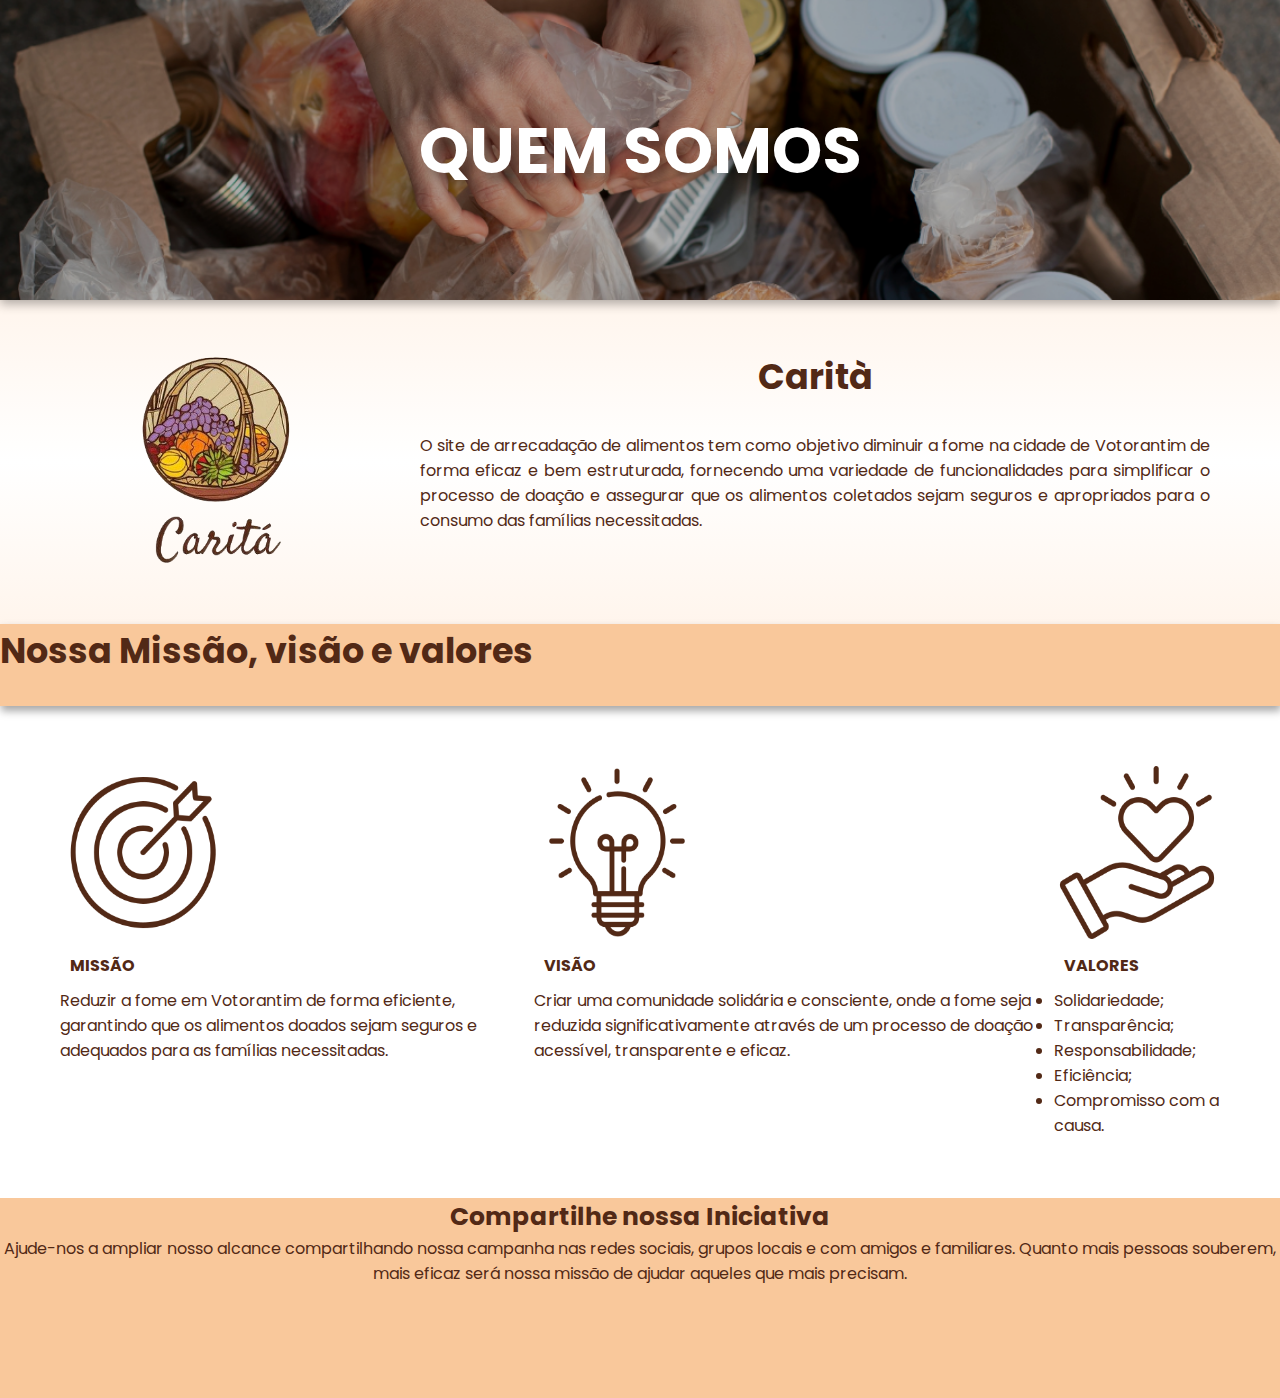
<file: projeto/index.html>
<!DOCTYPE html>
<html lang="pt-br">
<head>
    <meta charset="UTF-8">
    <meta name="viewport" content="width=device-width, initial-scale=1.0">
    <title>Quem somos</title>
    <link rel="stylesheet" href="style.css">
   
    
</head>

<body>
    <section class='banner'>
        <div class="titulo">
        <h1> QUEM SOMOS </h1>
        </div>
    </section> <!-- banner-->

    <section class="topo-site">
            <div class="flex"> 
                <div class="imagem-topo">
                    <img src="img/logo.png" alt="" width="350px" height="320px">
                </div> 
            <div class="texto-topo">
                <h2> Carità</h2>
                <p id="texto"> O site de arrecadação de alimentos tem como objetivo diminuir a fome na cidade de Votorantim de forma eficaz e bem estruturada, fornecendo uma variedade de funcionalidades para simplificar o processo de doação e assegurar que os alimentos coletados sejam seguros e apropriados para o consumo das famílias necessitadas.</p>
            </div> <!-- texto topo -->
           </div> <!--flex-->
    </section> <!-- topo site  -->
    
    <section class="flex">
        <div class="missao">
            <h3>Nossa Missão, visão e valores </h3>
        </div>
    </section> <!-- fim class flex-->

    <section class="msv">
        <div class="flex">
            <div class="missao-box">
                <img src="img/mission.png" alt="" width="166px" height="173">
                <h4> MISSÃO </h4>
                <p>Reduzir a fome em Votorantim de forma eficiente, garantindo que os alimentos doados sejam seguros e adequados para as famílias necessitadas. </p>
            </div> <!--missao box-->

            <div class="missao-box">
                <img src="img/idea-bulb.png" alt=""width="166px" height="173">
                <h4> VISÃO </h4>
                <p>Criar uma comunidade solidária e consciente, onde a fome seja reduzida significativamente através de um processo de doação acessível, transparente e eficaz. </p>
            </div> <!--visao box-->

            <div class="missao-box">
                <img src="img/kind.png" alt=""width="166px" height="173">
                <h4> VALORES </h4>
                <ul>
                    <li>Solidariedade; </li>
                    <li>Transparência;</li>
                    <li>Responsabilidade;</li>
                    <li>Eficiência;</li>
                    <li>Compromisso com a causa.</li>
                </ul>
            </div> <!--missao box-->  
        </div> <!-- flex-->
    </section> <!-- msv-->

    <section class="compartilhe">
        <h5>Compartilhe nossa Iniciativa</h5>
        <div class="flex">
            <p>Ajude-nos a ampliar nosso alcance compartilhando nossa campanha nas redes sociais, grupos locais e com amigos e familiares. Quanto mais pessoas souberem, mais eficaz será nossa missão de ajudar aqueles que mais precisam.</p>
        </div> <!--flex-->
    </section> <!--compartilhe a iniciativa-->


</body>

</html>
</file>
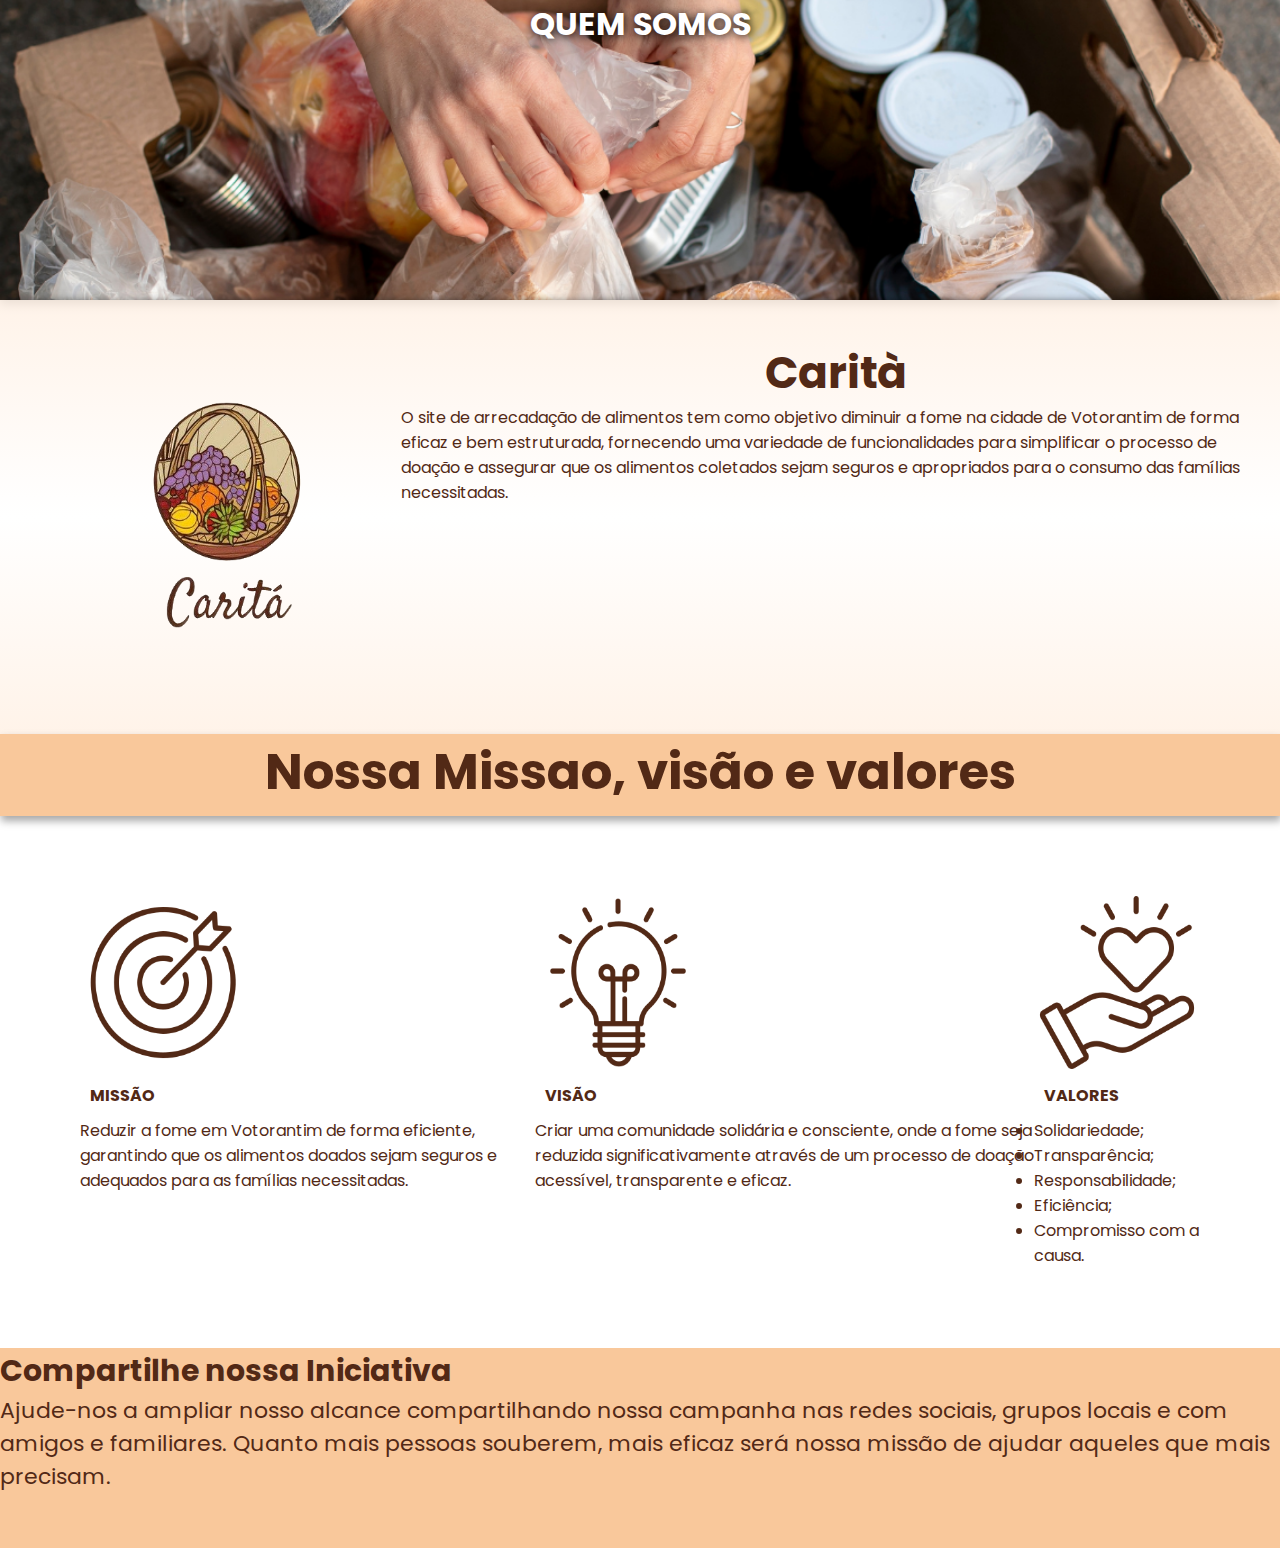
<file: Projeto/projeto.html>
<!DOCTYPE html>
<html lang="pt-br">
<head>
    <meta charset="UTF-8">
    <meta name="viewport" content="width=device-width, initial-scale=1.0">
    <title>Quem somos</title>
    <link rel="stylesheet" href="style.css">
    <link rel="preconnect" href="https://fonts.googleapis.com">
    <link rel="preconnect" href="https://fonts.gstatic.com" crossorigin>
    <link href="https://fonts.googleapis.com/css2?family=Poppins:wght@400;700&display=swap" rel="stylesheet">
</head>

<body>
    <section class='banner'>
        <h1> QUEM SOMOS </h1>
        
    </section> <!-- banner-->

    <section class="topo-site">
        <div class="interface">
            <div class="flex"> 
                <div class="imagem-topo">
                    <img src="img/logo.png" alt="" width="350px" height="350px">
                </div> 
            <div class="texto-topo">
                <h2> Carità</h2>
                <p> O site de arrecadação de alimentos tem como objetivo diminuir a fome na cidade de Votorantim de forma eficaz e bem estruturada, fornecendo uma variedade de funcionalidades para simplificar o processo de doação e assegurar que os alimentos coletados sejam seguros e apropriados para o consumo das famílias necessitadas.</p>
            </div> <!-- texto topo -->
           </div> <!--flex-->
        </div> <!--interface-->
    </section> <!-- topo site  -->
    
    <section class="flex">
        <div class="missao">
            <h3>Nossa Missao, visão e valores </h3>
        </div>
    </section> <!-- fim class flex-->

    <section class="msv">
        <div class="flex">
          
            <div class="missao-box">
                <img src="img/mission.png" alt="" width="166px" height="173">
                <h4> MISSÃO </h4>
                <p>Reduzir a fome em Votorantim de forma eficiente, garantindo que os alimentos doados sejam seguros e adequados para as famílias necessitadas. </p>
            </div> <!--missao box-->

            <div class="missao-box">
                <img src="img/idea-bulb.png" alt=""width="166px" height="173">
                <h4> VISÃO </h4>
                <p>Criar uma comunidade solidária e consciente, onde a fome seja reduzida significativamente através de um processo de doação acessível, transparente e eficaz. </p>
            </div> <!--visao box-->

            <div class="missao-box">
                <img src="img/kind.png" alt=""width="166px" height="173">
                <h4> VALORES </h4>
                <ul>
                    <li>Solidariedade; </li>
                    <li>Transparência;</li>
                    <li>Responsabilidade;</li>
                    <li>Eficiência;</li>
                    <li>Compromisso com a causa.</li>
                </ul>
            </div> <!--missao box-->
          
        </div> <!-- flex-->
    </section> <!-- msv-->

    <section class="compartilhe">
        <h5>Compartilhe nossa Iniciativa</h5>
        <div class="flex">
            <p>Ajude-nos a ampliar nosso alcance compartilhando nossa campanha nas redes sociais, grupos locais e com amigos e familiares. Quanto mais pessoas souberem, mais eficaz será nossa missão de ajudar aqueles que mais precisam.</p>
        </div> <!--flex-->
    </section> <!--compartilhe a iniciativa-->


</body>

</html>
</file>
<file: projeto/style.css>
/* ESTILOS GERAIS */
@import url(https://fonts.googleapis.com/css2?family=Poppins:wght@400;700&display=swap);

*{
    margin: 0;
    padding: 0;
} 

body{
    background-color: white;
    height: 100vh; /* para ocupar todo o espaço da tela */

}

.flex{
    display: flex;
}

/* banner  */

.banner {
    position: relative;
    width: 100%;
    height: 300px;
    background: url(img/banner.png) no-repeat center;
    background-size: cover;
    background-position: center;
    box-shadow: 0 4px 10px rgba(0, 0, 0, 0.315);
    
    
}


.titulo {
    font-family:"Poppins", sans-serif;
    font-weight: 700;
    font-style: normal;
    font-size: 32px;
    color: white;
    text-shadow: 8px 8px 10px  rgba(0, 0, 0, 0.315);
    display: flex;
    justify-content: center;
    align-items: center;
    background: rgba(0, 0, 0, 0.315);
    position: absolute;
    top: 0;
    left: 0;
    right: 0;
    bottom: 0;
}

/* topo do site */

.topo-site {
    background-image: linear-gradient(
        #fff2e7c2,#ffffff, #fff2e7c2
    );
    box-shadow: 0 4px 10px rgba(0, 0, 0, 0.315);
    padding-left: 40px;
    padding-right: 40px;
    flex-direction: row;
    align-items: center;

}

.texto-topo{
    padding: 30px;
    

}
.texto-topo p{
  font-family: "Poppins", sans-serif;
  font-weight: 400;
  font-style: normal;
  color: #522916;
  width: 100%;
  height:143px ;
  justify-content: center;
  
 
}

h2{
    font-family: "Poppins", sans-serif;
    font-weight: 700;
    font-style: normal;
    font-size: 35px;
    color: #522916;
    text-align: center;
    margin-top: 20px;


}

#texto{
    margin-top: 30px;
    text-align: justify;
}
 
/* missao visao valores */



h3{ 
    font-family: "Poppins", sans-serif;
    font-weight: 700;
    font-style: normal;
    font-size: 35px;
    color: #522916;
    display: flex;
    
}

ul
{font-family: "Poppins", sans-serif;
    font-weight: 400;
    font-style: normal;
    color: #522916;

}

.msv { 
    padding: 60px; /*espaçamento nas laterais  */
    


}

.msv p{
    font-family: "Poppins", sans-serif;
    font-weight: 400;
    font-style: normal;
    color: #522916;
}

h4{
    font-family:"Poppins", sans-serif;
    font-weight: 700;
    color: #522916;
    margin: 10px ; 

}

.missao {
    background-color: #F9C89B ;
    height: 82px;
    width: 100%;
    text-align: center;
    box-shadow: 1px 5px 8px rgba(0, 0, 0, 0.348);
}

.linha{
    background-color: #522916;
    height: 300px;
    width: 6px;
    border-radius: 60px;
    margin-left: 30px;
    margin-right: 30px;
}

#alvo {
    justify-content: center;
    margin-left: 85px;
}

/* compartilhe */


.compartilhe{
    background-color: #F9C89B ;
    height: 200px;
    width: 100%;
    justify-content: center;
    text-align: center;
}

.compartilhe p{
    font-family:"Poppins", sans-serif;
    font-weight: 400;
    color: #522916;
    font-size: 16px;
    text-align: center;

}

h5{
    font-family:"Poppins", sans-serif;
    font-weight: 700;
    color: #522916;
    font-size: 25px;
}
</file>
<file: Projeto/style.css>
/* ESTILOS GERAIS */
*{
    margin: 0;
    padding: 0;
    box-sizing: border-box; /* para deixar tudo dentro da borda da caixa */
} 

body{
    background-color: white;
    height: 100vh; /* para ocupar todo o espaço da tela */

}

.interface{
    max-width: 1500px; /* largura maxima */
    margin: 0 auto; /*centraliza */
}

.flex{
    display: flex;
}

/* banner  */

.banner {
    width: 100%;
    height: 300px;
    background: url(img/banner.png) no-repeat center;
    background-size: cover;
    box-shadow: 0 4px 10px black
    
}

.banner h1 {
    font-family:"Poppins", sans-serif;
    font-weight: 700;
    font-style: normal;
    size: 40px;
    color: white;
    text-shadow: 1px 1px 10px  black;
    display: flex;
    justify-content: center;
    align-items: center;
    text-align: center;
}

/* topo do site */

.topo-site {
    padding: 40px 4%;
    background-image: linear-gradient(
        #fff2e7ea,#ffffff, #fff2e7ea 
    );
    box-shadow: 0 4px 10px black
    
}

.texto-topo p{
  font-family: "Poppins", sans-serif;
  font-weight: 400;
  font-style: normal;
  color: #522916;
  width: 870px;
  height:143px ;
}

h2{
    font-family: "Poppins", sans-serif;
    font-weight: 700;
    font-style: normal;
    font-size: 44px;
    color: #522916;
    text-align: center;

}
 
/* missao visao valores */

.interface2{
    max-width: 1000px; /* largura maxima */
    margin: 0 auto; /*centraliza */
}


h3{ 
     font-family: "Poppins", sans-serif;
    font-weight: 700;
    font-style: normal;
    font-size: 50px;
    color: #522916;
}

ul
{font-family: "Poppins", sans-serif;
    font-weight: 400;
    font-style: normal;
    color: #522916;

}

.msv { 
    padding: 80px; /*espaçamento nas laterais  */

}

.msv p{
    font-family: "Poppins", sans-serif;
    font-weight: 400;
    font-style: normal;
    color: #522916;
}

h4{
    font-family:"Poppins", sans-serif;
    font-weight: 700;
    color: #522916;
    margin: 10px ; 

}

.missao {
    background-color: #F9C89B ;
    height: 82px;
    width: 100%;
    text-align: center;
    box-shadow: 1px 5px 8px rgba(0, 0, 0, 0.348)
}


/* compartilhe */


.compartilhe{
    background-color: #F9C89B ;
    height: 200px;
    width: 100%;
    justify-content: center;
}

.compartilhe p{
    font-family:"Poppins", sans-serif;
    font-weight: 400;
    color: #522916;
    font-size: 22px;

}

h5{
    font-family:"Poppins", sans-serif;
    font-weight: 700;
    color: #522916;
    font-size: 30px;
}
</file>
